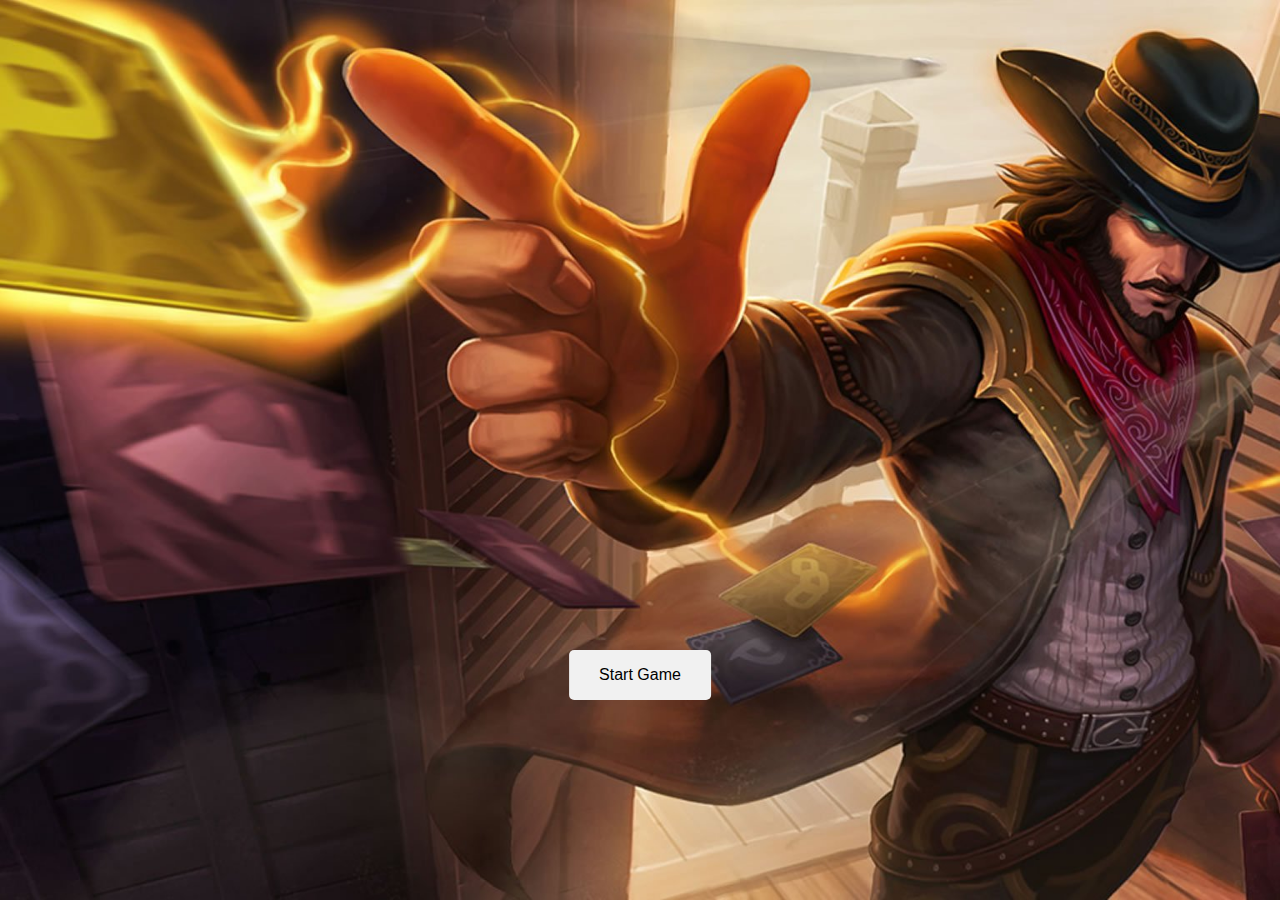
<file: index.html>
<!DOCTYPE html>
<html>
    <head>
        <meta charset="UTF-8">
        <title>Card Game</title>
        <link rel="stylesheet" href="style.css"></link>
        <script src="app.js" charset="utf-8"></script>
    </head>
    <body>
        <div class="bg">
            <div class="container">
                <a href="game.html"><button class="btn" >Start Game</button></a> 
              </div>
            

    </body>
</html>
</file>
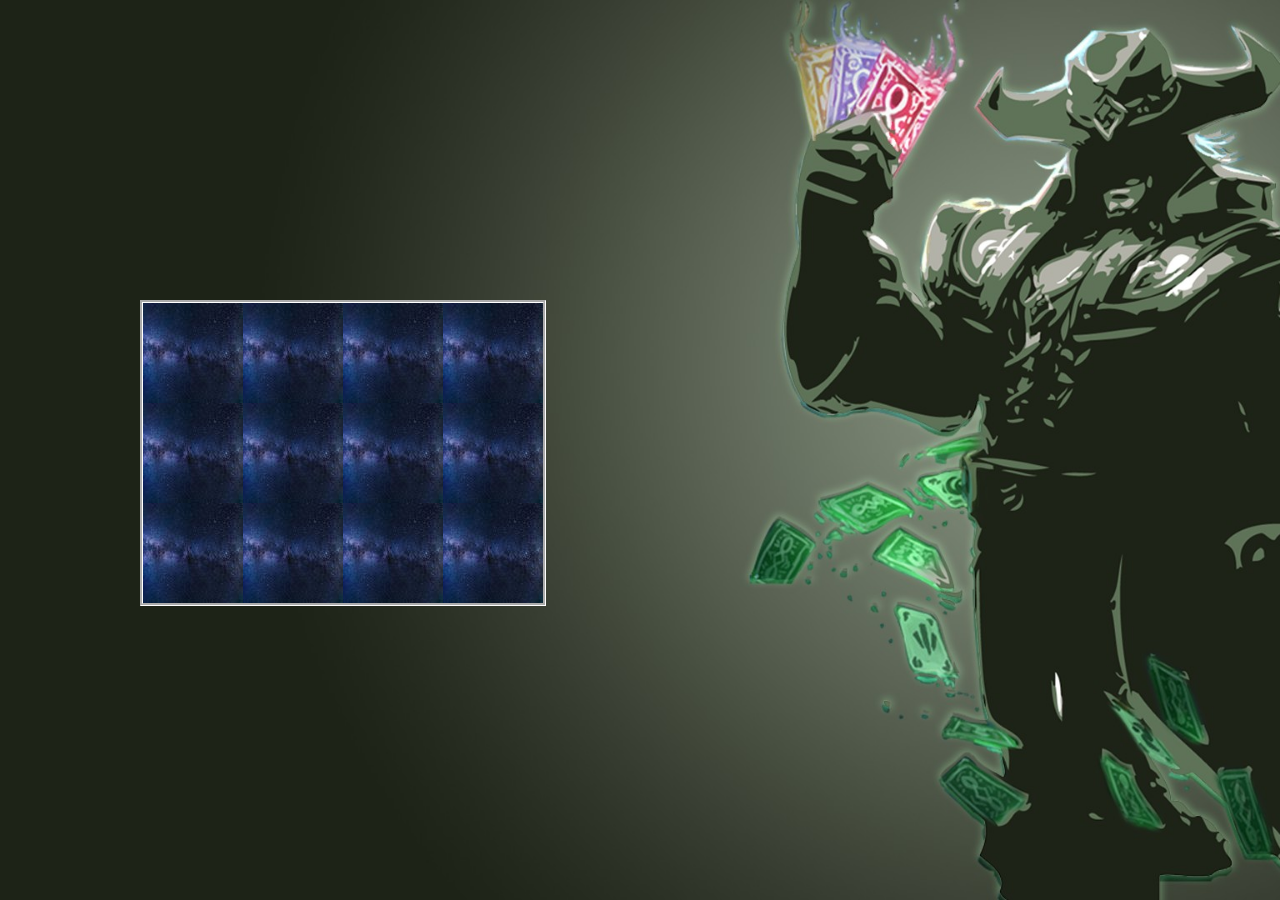
<file: game.html>
<html>

<head>
    <meta charset="UTF-8">
    <title>Card Game</title>
    <link rel="stylesheet" href="style.css">
    </link>
    <script src="app.js" charset="utf-8"></script>
</head>

<body>
    <div class="game">
        <div class="grid">
        </div>
    </div>

</body>

</html>
</file>
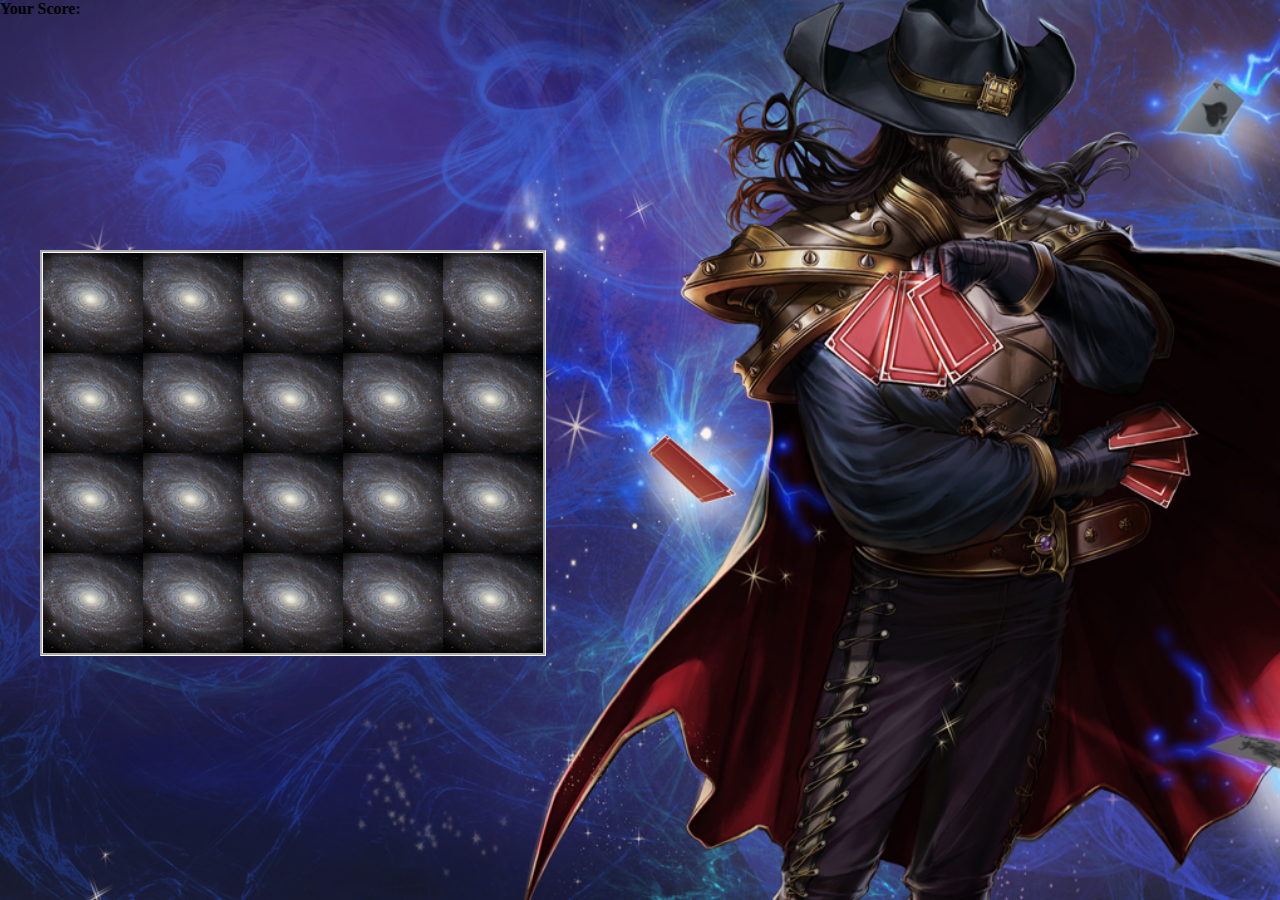
<file: level2.html>
<html>

<head>
    <meta charset="UTF-8">
    <title>Card Game</title>
    <link rel="stylesheet" href="style.css">
    </link>
    <script src="level2.js" charset="utf-8"></script>
</head>

<body>
    <div class="game2">
        <b>Your Score:<h3 id="result"></h3></b>
        <div class="level2">
    </div>
    </div>

</body>

</html>
</file>
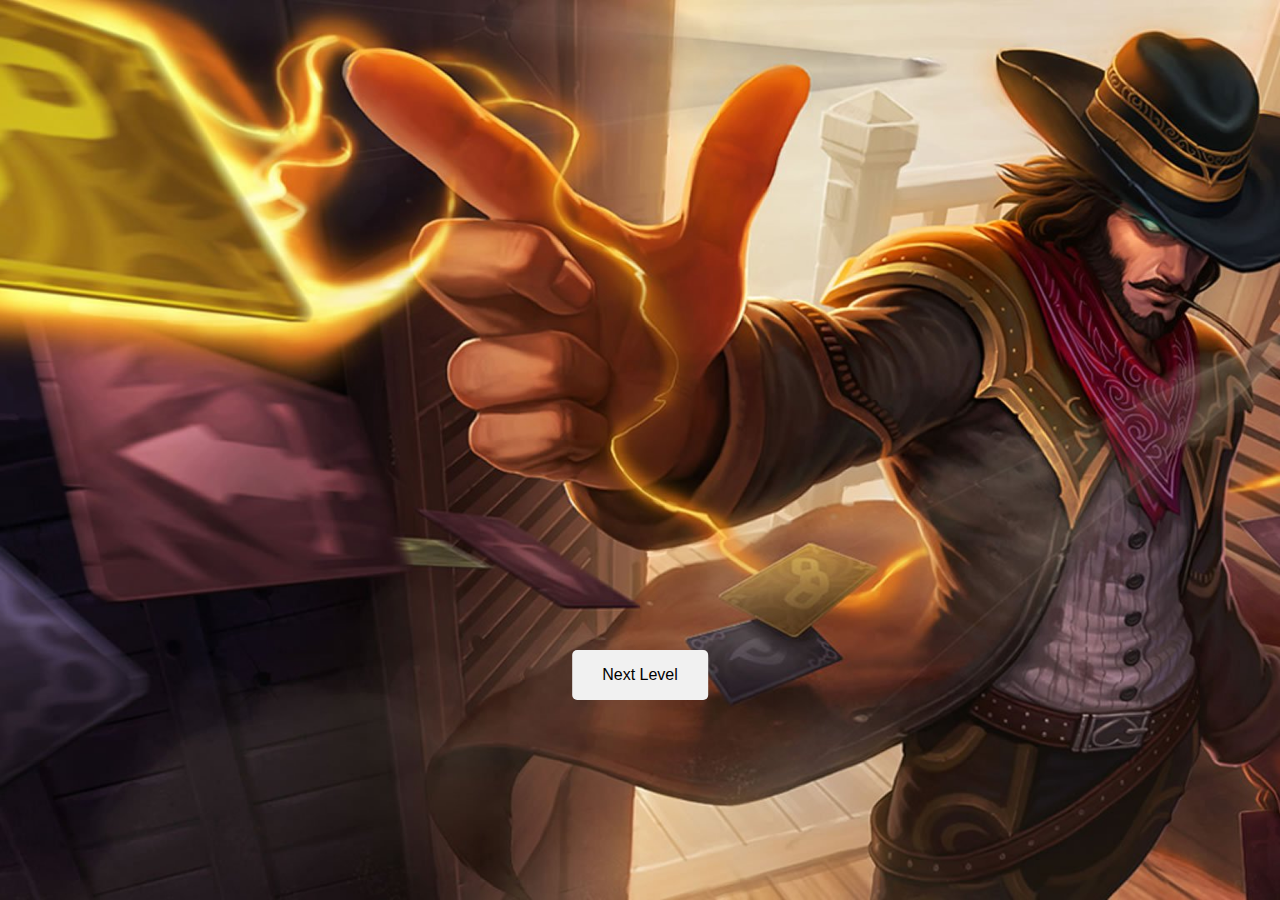
<file: level2homepage.html>
<!DOCTYPE html>
<html>
    <head>
        <meta charset="UTF-8">
        <title>Card Game</title>
        <link rel="stylesheet" href="style.css"></link>
        <script src="app.js" charset="utf-8"></script>
    </head>
    <body>
        <div class="bg">
            <div class="container">
                <a href="level2.html"><button class="btn" >Next Level</button></a> 
              </div>
            

    </body>
</html>
</file>
<file: style.css>
body, html {
    height: 100%;
    margin: 0;
  }
.bg {
    /* The image used */
    background-image: url("images/background.jpg");
  
    /* Full height */
    height: 100%; 
  
    /* Center and scale the image nicely */
    background-position: center;
    background-repeat: no-repeat;
    background-size: cover;
  }
.grid{
    position: absolute;
    margin: -150px 0 0 -500;
    top: 50%;
    left: 50%;
    display: flex;
    flex-wrap: wrap;
    width: 400px;
    height: 300px;
    border:white;
    border-style: groove;

}
.level2{
  position: absolute;
    margin: -200px 0 0 -600px;
    top: 50%;
    left: 50%;
    display: flex;
    flex-wrap: wrap;
    width: 500px;
    height: 400px;
    border:white;
    border-style: groove;
}

.btn{
    position: absolute;
    top: 75%;
    left: 50%;
    transform: translate(-50%, -50%);
    -ms-transform: translate(-50%, -50%);
    background-color: #f1f1f1;
    color: black;
    font-size: 16px;
    padding: 16px 30px;
    border: none;
    cursor: pointer;
    border-radius: 5px; 
    text-align: center;
}
.container .btn:hover {
    background-color: green;
    color: white;
  }
  .game{
    background-image: url("images/game.jpg");
  
    /* Full height */
    height: 100%; 
  
    /* Center and scale the image nicely */
    background-position: center;
    background-repeat: no-repeat;
    background-size: cover;
  }
  .game2{
    background-image: url("images/level2.jpg");
  
    /* Full height */
    height: 100%; 
  
    /* Center and scale the image nicely */
    background-position: center;
    background-repeat: no-repeat;
    background-size: cover;
  }
  #score{
    text-align:left;
    float:left;
    margin: 100 0 0 200;  
  }
  #result{
    text-align:right;
    float:right; 
    margin: 110 0 0 200;

  }
</file>
